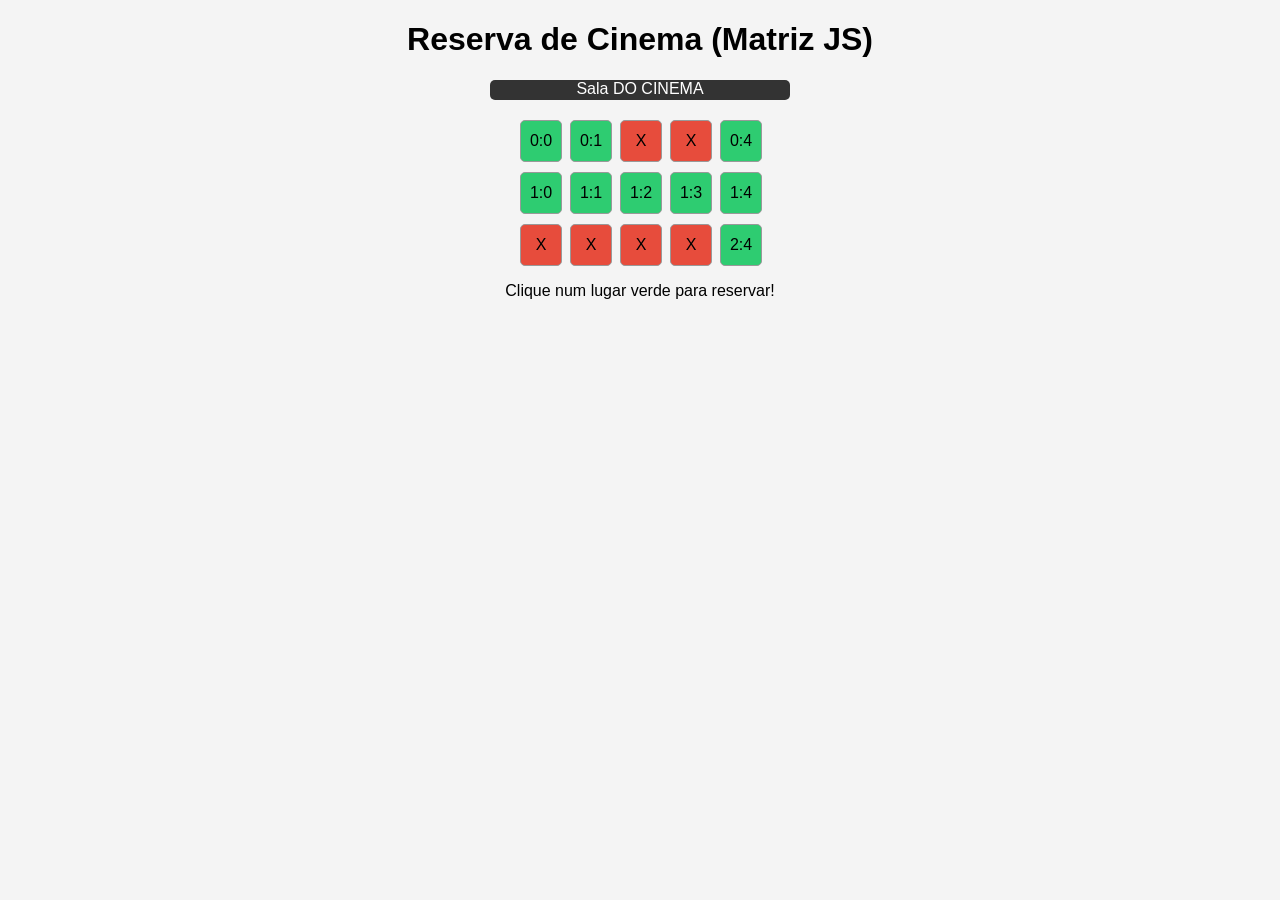
<file: matriz cinema/index.html>
<!DOCTYPE html>
<html lang="pt-PT">
<head>
    <meta charset="UTF-8">
    <meta name="viewport" content="width=device-width, initial-scale=1.0">
    <title>Cinema Matrix - Sistema de Reservas</title>
    
    <link rel="stylesheet" href="style.css">
</head>
<body>

    <h1>Reserva de Cinema (Matriz JS)</h1>
    <div class="ecra"> Sala DO CINEMA</div>

    <div id="mapa-cinema"></div>

    <p>Clique num lugar verde para reservar!</p>

    <script src="script.js"></script>
</body>
</html>
</file>
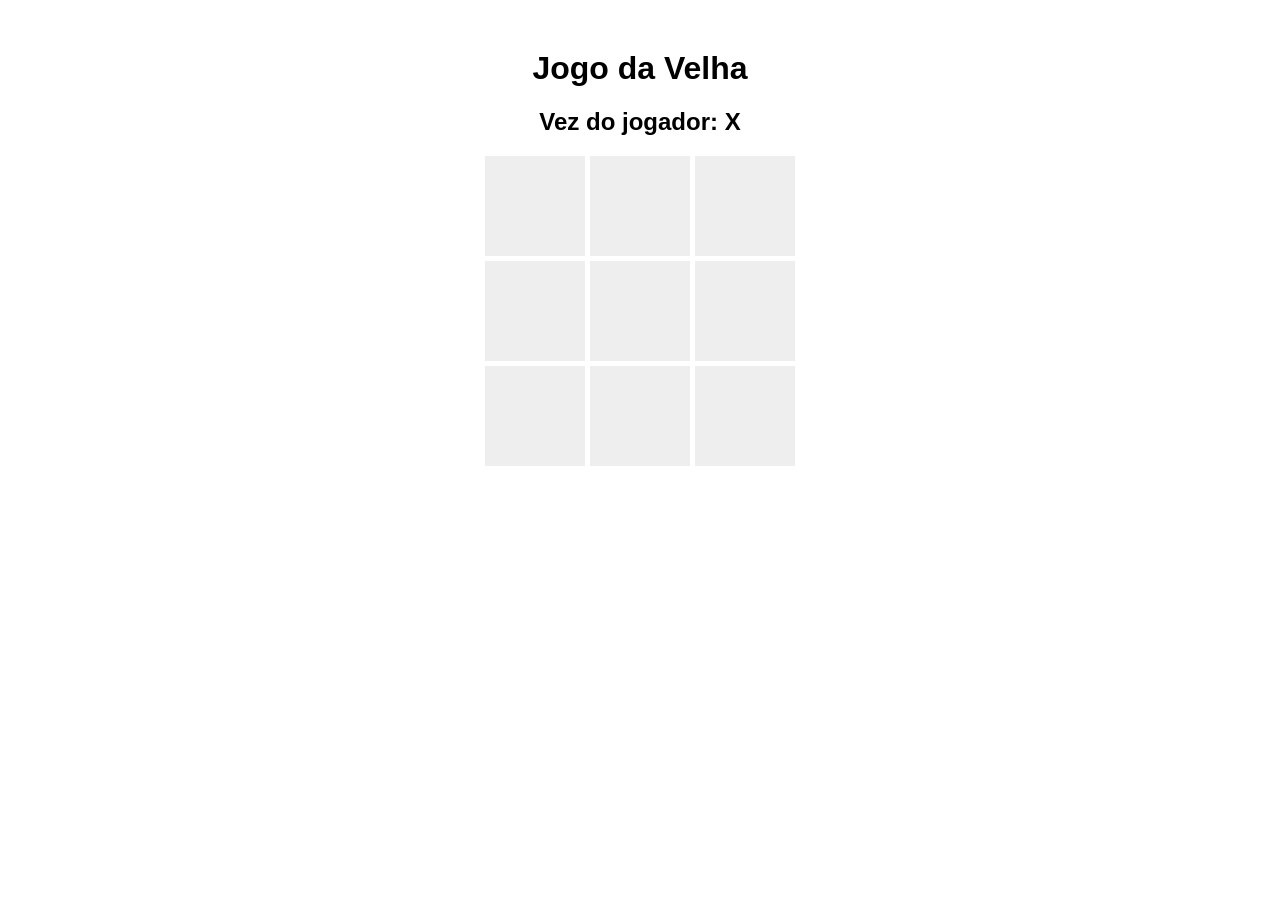
<file: teste 04/index.html>
<!DOCTYPE html>
<html lang="pt-PT">
<head>
    <meta charset="UTF-8">
    <title>Jogo da Velha - Matrizes</title>
    <style>
        body { font-family: Arial; text-align: center; margin-top: 50px; }
        #tabuleiro-visual { 
            display: grid; 
            grid-template-columns: repeat(3, 100px); /* 3 colunas de 100px */
            gap: 5px; 
            justify-content: center; 
        }
        .celula { 
            width: 100px; height: 100px; 
            background-color: #eee; 
            font-size: 3em; 
            display: flex; align-items: center; justify-content: center; 
            cursor: pointer; 
        }
        .celula:hover { background-color: #ddd; }
    </style>
</head>
<body>

    <h1>Jogo da Velha</h1>
    <h2 id="mensagem">Vez do jogador: X</h2>

    <div id="tabuleiro-visual">
        <div class="celula" onclick="fazerJogada(0, 0)"></div>
        <div class="celula" onclick="fazerJogada(0, 1)"></div>
        <div class="celula" onclick="fazerJogada(0, 2)"></div>
        
        <div class="celula" onclick="fazerJogada(1, 0)"></div>
        <div class="celula" onclick="fazerJogada(1, 1)"></div>
        <div class="celula" onclick="fazerJogada(1, 2)"></div>
        
        <div class="celula" onclick="fazerJogada(2, 0)"></div>
        <div class="celula" onclick="fazerJogada(2, 1)"></div>
        <div class="celula" onclick="fazerJogada(2, 2)"></div>
    </div>

    <script src="script.js"></script>
</body>
</html>
</file>
<file: matriz cinema/style.css>
/* ==========================================================================
   ESTILOS DO CORPO DA PÁGINA (A tela inteira)
   ========================================================================== */
body { 
    /* Define o tipo de letra do site. Se o computador não tiver Arial, usa qualquer uma sem serifa (sans-serif) */
    font-family: Arial, sans-serif; 
    
    /* Centraliza todo o texto e elementos filhos horizontalmente no meio da página */
    text-align: center; 
    
    /* Pinta o fundo da página inteira com um cinza bem clarinho (ajuda a não cansar a vista) */
    background-color: #f4f4f4; 
}

/* ==========================================================================
   ESTILO DO "ECRÃ" DO CINEMA (Aquela barra preta em cima)
   ========================================================================== */
.ecra { 
    /* Define a largura exata da barra em pixels */
    width: 300px; 
    
    /* Define a altura da barra */
    height: 20px; 
    
    /* Cor de fundo cinza escuro (quase preto) */
    background: #333; 
    
    /* Margem externa: 20px de espaço em cima/baixo e 'auto' nas laterais para centralizar a barra no meio da tela */
    margin: 20px auto; 
    
    /* Cor do texto escrito dentro da barra ("ECRÃ DO CINEMA") */
    color: white; 
    
    /* Arredonda levemente as pontinhas (cantos) do retângulo */
    border-radius: 5px; 
}

/* ==========================================================================
   CONTENTOR DO MAPA (A "caixa" invisível que segura todos os lugares)
   ========================================================================== */
#mapa-cinema { 
    /* Ativa o poderoso CSS Grid! Transforma este contentor numa grelha invisível de linhas e colunas */
    display: grid; 
    
    /* Garante que a grelha inteira fique centralizada no meio da página */
    justify-content: center; 
    
    /* Define o espaço (buraco) entre os lugares. Dá 10px de distância de todos os lados entre os quadrados */
    gap: 10px; 
    
    /* Dá um "empurrãozinho" de 20px para baixo, para não colar no ecrã do cinema */
    margin-top: 20px; 
}

/* ==========================================================================
   ESTILO BASE DE CADA LUGAR (A aparência padrão do quadradinho)
   ========================================================================== */
.lugar { 
    /* Largura de cada lugar (cadeira) */
    width: 40px; 
    
    /* Altura de cada lugar (criando um quadrado perfeito de 40x40) */
    height: 40px; 
    
    /* Desenha uma linha fina, sólida e cinza ao redor do quadrado (uma borda) */
    border: 1px solid #999; 
    
    /* Deixa os cantos do quadrado um pouco arredondados (fica mais bonito) */
    border-radius: 5px; 
    
    /* Muda a seta do rato para aquela "mãozinha" de clicar quando passamos por cima */
    cursor: pointer; 
    
    /* --- INÍCIO DO TRUQUE PARA CENTRALIZAR CONTEÚDO --- */
    display: flex; /* Transforma o interior do quadrado num contentor flexível */
    align-items: center; /* Centraliza o texto (se houver) verticalmente (cima/baixo) */
    justify-content: center; /* Centraliza o texto (se houver) horizontalmente (esquerda/direita) */
    /* --- FIM DO TRUQUE --- */

    /* Diz ao navegador que qualquer mudança de estado (como passar o rato por cima e mudar de cor) deve demorar 0.3 segundos, criando uma animação suave */
    transition: 0.3s; 
}

/* ==========================================================================
   ESTADO: LUGAR LIVRE (Quando o valor na matriz JS é 0)
   ========================================================================== */
.livre { 
    /* Pinta o fundo do quadrado de verde */
    background-color: #2ecc71; 
}

/* ==========================================================================
   ESTADO: LUGAR OCUPADO (Quando o valor na matriz JS é 1)
   ========================================================================== */
.ocupado { 
    /* Pinta o fundo do quadrado de vermelho */
    background-color: #e74c3c; 
    
    /* Muda a setinha do rato para um ícone de proibido (um círculo cortado), indicando que não pode clicar */
    cursor: not-allowed; 
}

/* ==========================================================================
   EFEITO DE PASSAR O RATO (HOVER) SOBRE UM LUGAR
   ========================================================================== */
/* Lê-se assim: Quando o rato passar por cima (:hover) de um elemento da classe .lugar, 
   MAS SÓ SE ele NÃO TIVER (:not) a classe .ocupado... aplique os estilos abaixo: */
.lugar:hover:not(.ocupado) { 
    
    /* Escurece um pouco o tom de verde para mostrar que está selecionado */
    background-color: #27ae60; 
    
    /* Faz o quadrado "saltar" ou aumentar de tamanho em 10% (scale 1.1) */
    transform: scale(1.1); 
}
</file>
